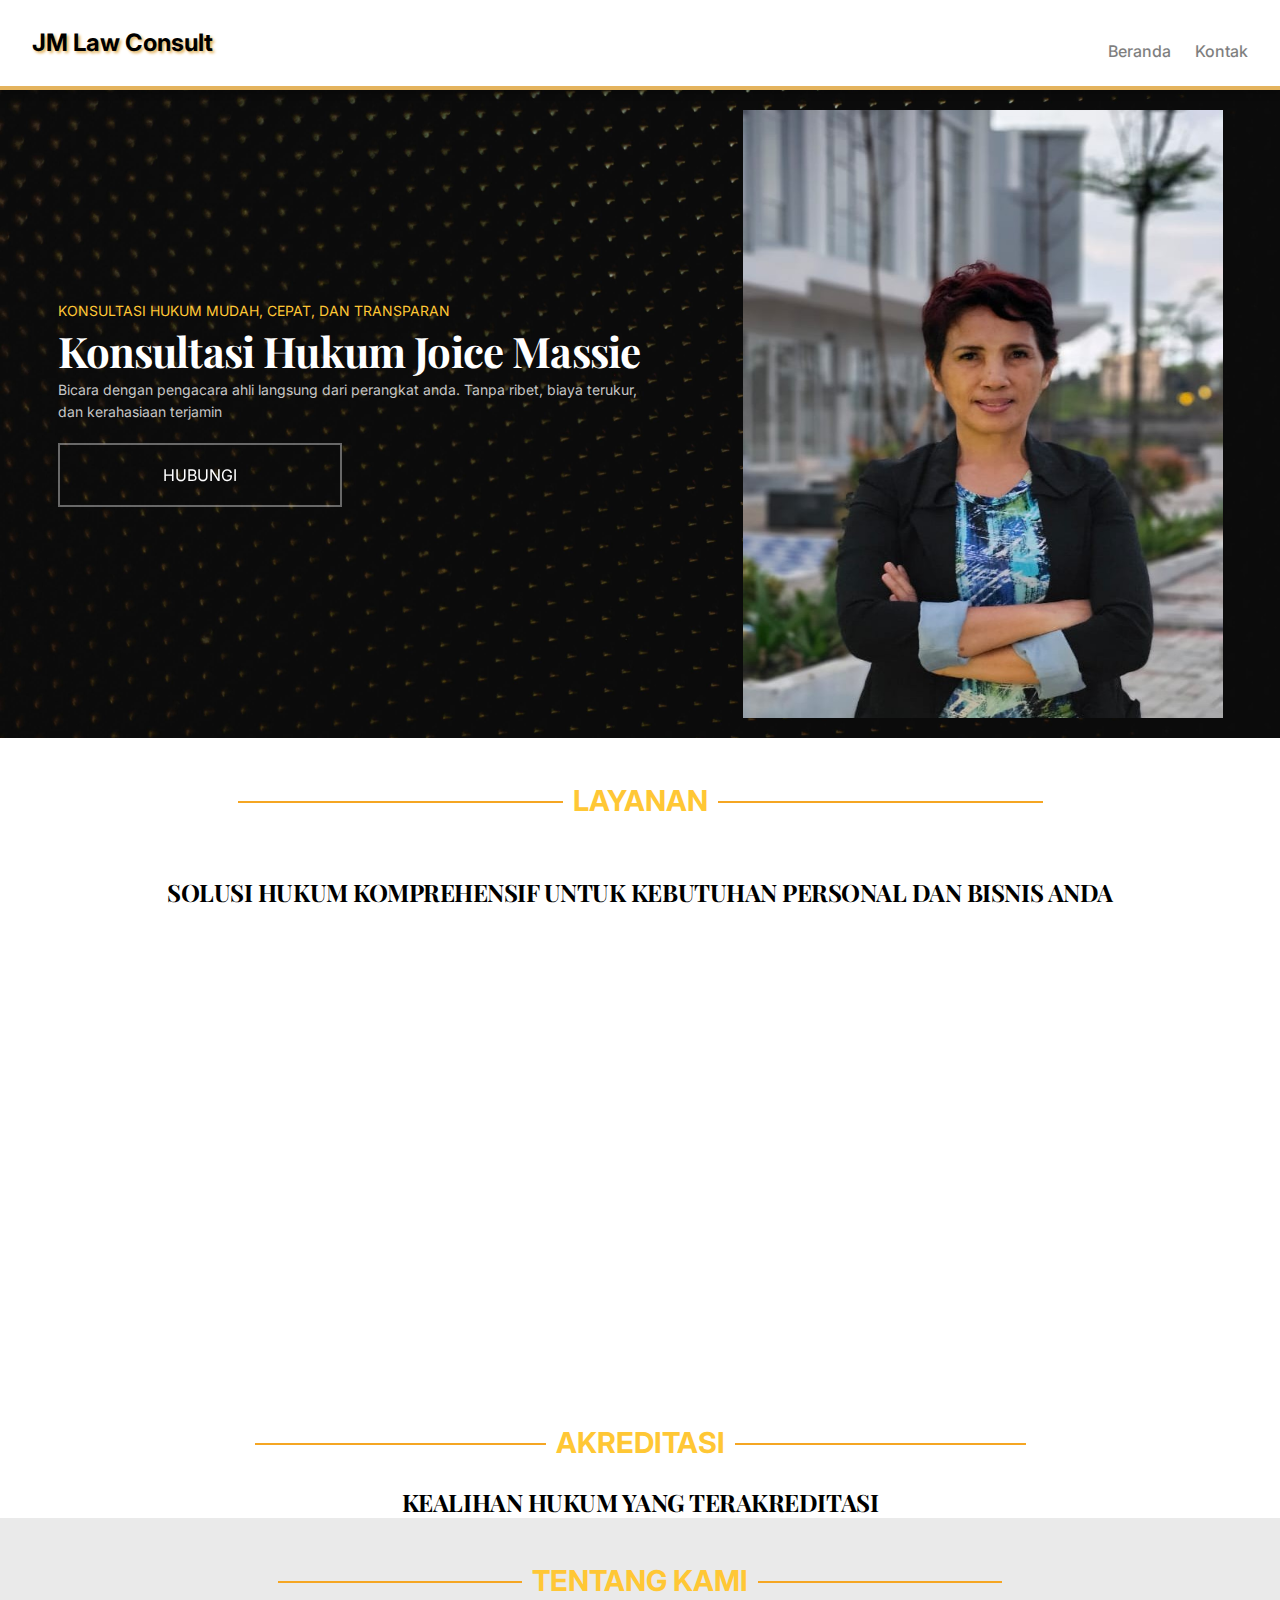
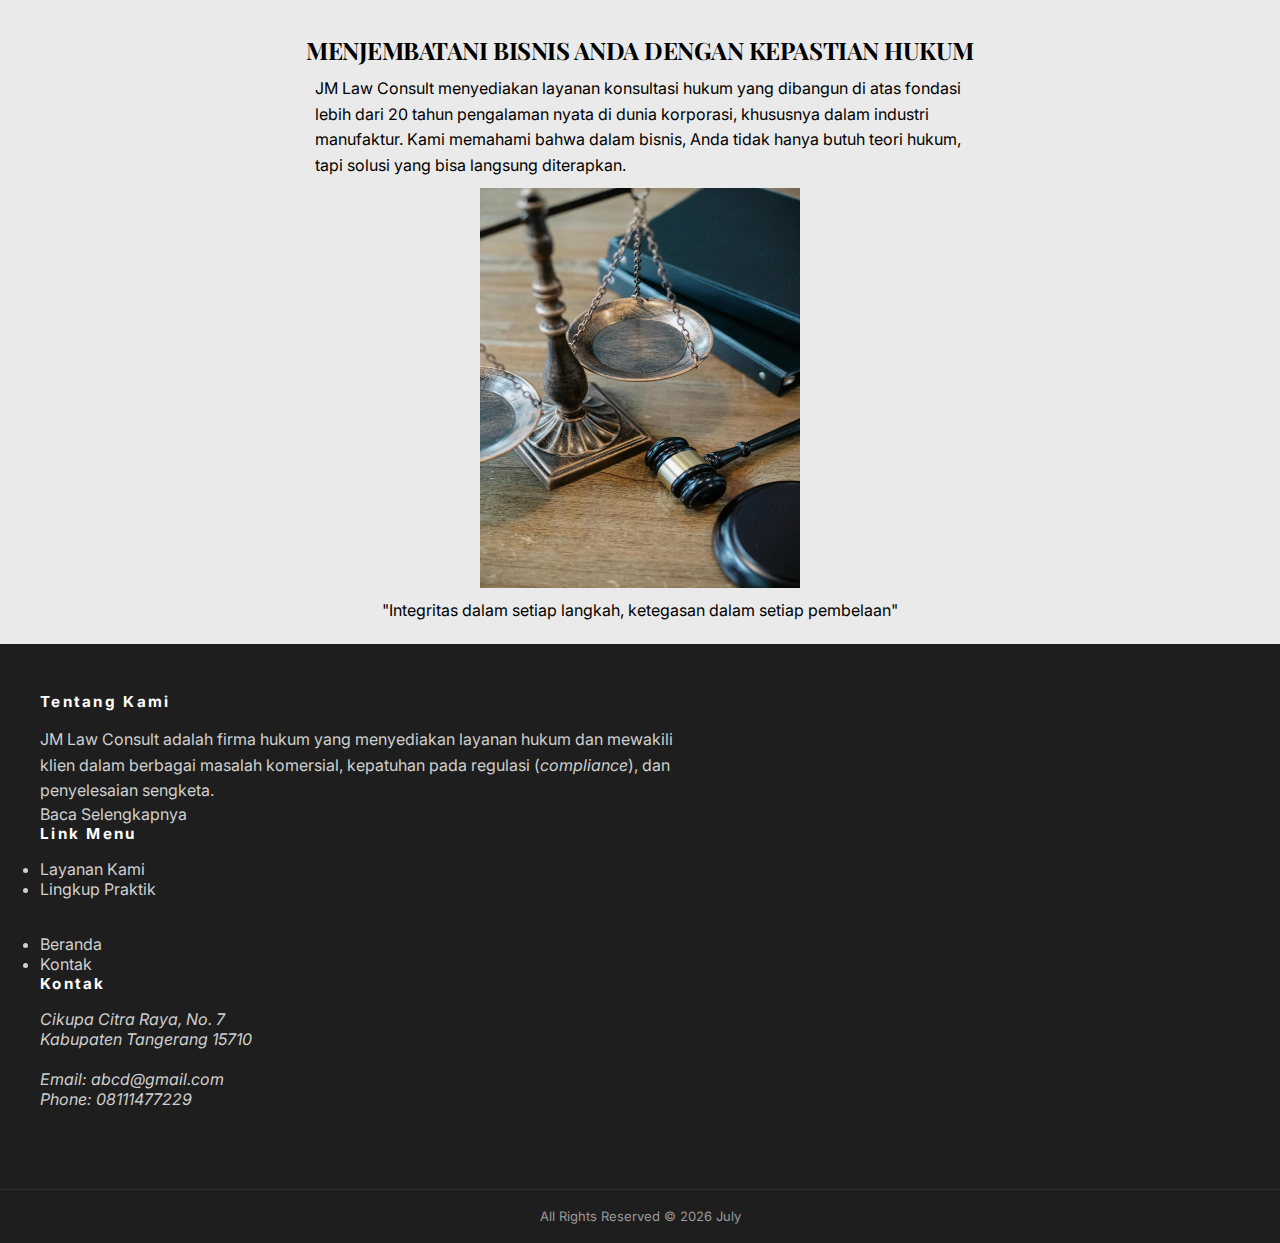
<file: index.html>
<!DOCTYPE html>
<html lang="id">
<head>
  <meta charset="UTF-8">
  <meta name="viewport" content="width=device-width, initial-scale=1.0">
  <meta name="description" content="JM Law Consult adalah firma hukum profesional yang menyediakan layanan hukum komersial, kepatuhan regulasi, dan penyelesaian sengketa di Indonesia.">
  <link rel="stylesheet" href="./assets/styles/home.css">
  <link rel="stylesheet" href="./assets/styles/header.css">
  <link rel="stylesheet" href="./assets/styles/footer.css">
  <link
    rel="stylesheet"
    href="https://cdn.jsdelivr.net/npm/aos@2.3.4/dist/aos.css"
  >
  <link rel="preconnect" href="https://fonts.googleapis.com">
  <link rel="preconnect" href="https://fonts.gstatic.com" crossorigin>

  <link href="https://fonts.googleapis.com/css2?family=Playfair+Display:wght@500;600;700&family=Inter:wght@400;500;600&display=swap" rel="stylesheet">

  <title>JM Law Consult | Firma Hukum Komersial & Penyelesaian Sengketa</title>
</head>
<body>
    <div id="header"></div>
<main> 
  <section class="hero">
    <div class="left-hero">
      <p class="hero-subtitle">KONSULTASI HUKUM MUDAH, CEPAT, DAN TRANSPARAN</p>
      <h1>Konsultasi Hukum Joice Massie</h1>
      <p class="content">Bicara dengan pengacara ahli langsung dari perangkat anda.
        Tanpa ribet, biaya terukur, dan kerahasiaan terjamin
      </p>
      <a data-aos="fade-up" data-aos-delay="400" href="https://wa.me/6281234567890?text=Halo%20Saya%20ingin%20mengetahui%20informasi%20lebih%20lanjut%20mengenai%20Jasa%20Hukum%20JM%20Law%20Consult.%0A-%0A-%0AHello%20i%20want%20to%20get%20further%20information%20about%20JM%20Legal%20Services.%20(I-C)." target="#">
        HUBUNGI</a>
    </div>
    <img src="./assets/images/f0cc5ab6-a0ff-4ea6-bacf-73607361dd43.jpg" alt="Joice Massie pendiri dan penyedia jasa JM Law Consult">
  </section>

  <section class="layanan">
    <p class="section-title"><span>LAYANAN</span></p>
    <h2>SOLUSI HUKUM KOMPREHENSIF UNTUK KEBUTUHAN PERSONAL DAN BISNIS ANDA</h2>

    <div class="service-list">
      <div class="service-card I" data-aos="zoom-in" data-aos-delay="100">
        <img src="./assets/images/litigasi.png" alt="Icon layanan litigasi">
        <h3>LITIGASI/NON-LITIGASI</h3>
        <p>Layanan Litigasi,
            Pendampingan dan perwakilan hukum dalam penyelesaian sengketa melalui proses pengadilan, termasuk penyusunan dokumen hukum, strategi perkara, dan pembelaan kepentingan klien di hadapan hakim.
          <br/>
          Layanan Non-Litigasi,
            Pendampingan hukum dalam penyelesaian sengketa di luar pengadilan melalui negosiasi, mediasi, atau arbitrase, dengan fokus pada solusi yang efisien, efektif, dan menguntungkan bagi klien.</p>
      </div>
      <div class="service-card II" data-aos="zoom-in" data-aos-delay="200">
        <img src="./assets/images/pertambangan.png" alt="Icon layanan pertambangan">
        <h3>PERTAMBANGAN</h3>
        <p>Navigasi hukum di industri pertambangan sangatlah kompleks.
          Kami membantu perusahaan tambang mulai dari tahap eksplorasi hingga pascatambang agar tetap patuh pada regulasi nasional yang dinamis
        </p>
      </div>
      <div class="service-card III" data-aos="zoom-in" data-aos-delay="300">
        <img src="./assets/images/ketenagakerjaan.png" alt="Icon layanan ketenagakerjaan">
        <h3>KETENAGAKERJAAN</h3>
        <p>Kelola hubungan industrial yang harmonis.
          mulai dari penyusunan peraturan perusahaan (PP), Perjanjian Kerja Bersama(PKB), hingga penyelesaian perselisihan di Pengadilan Hubungan Industrial(PHI).
        </p>
      </div>
  </div>
  <button data-aos="fade-up" data-aos-delay="400">PELAJARI SELENGKAPNYA</button>
  </section>

  <section class="akreditasi">
    <p class="section-title"><span>AKREDITASI</span></p>
    <h2>KEALIHAN HUKUM YANG TERAKREDITASI</h2>

  </section>

  <section class="tentang-kami">
    <p class="section-title"><span>TENTANG KAMI</span></p>
    <h2>MENJEMBATANI BISNIS ANDA DENGAN KEPASTIAN HUKUM</h2>
    <p> JM Law Consult menyediakan layanan konsultasi hukum yang dibangun di atas fondasi lebih dari 20 tahun pengalaman nyata di dunia korporasi, khususnya dalam industri manufaktur.
      Kami memahami bahwa dalam bisnis, Anda tidak hanya butuh teori hukum, tapi solusi yang bisa langsung diterapkan.
    </p>
    <img src="./assets/images/pexels-sora-shimazaki-5668882.webp" alt="Mengenai JM Law Consult">
    <p>"Integritas dalam setiap langkah, ketegasan dalam setiap pembelaan"</p>
  </section>
</main> 
    <div id="footer"></div>

  <script src="https://cdn.jsdelivr.net/npm/aos@2.3.4/dist/aos.js"></script>
  <script src="./assets/scripts/index.js"></script>

  <script type="application/ld+json">
{
  "@context": "https://schema.org",
  "@type": "LegalService",
  "name": "JM Law Consult",
  "address": {
    "@type": "PostalAddress",
    "streetAddress": "Cikupa Citra Raya No. 7",
    "addressLocality": "Tangerang",
    "postalCode": "15710",
    "addressCountry": "ID"
  },
  "email": "abcd@gmail.com",
  "telephone": "+628111477229"
}
</script> 
</body>
</html>
</file>
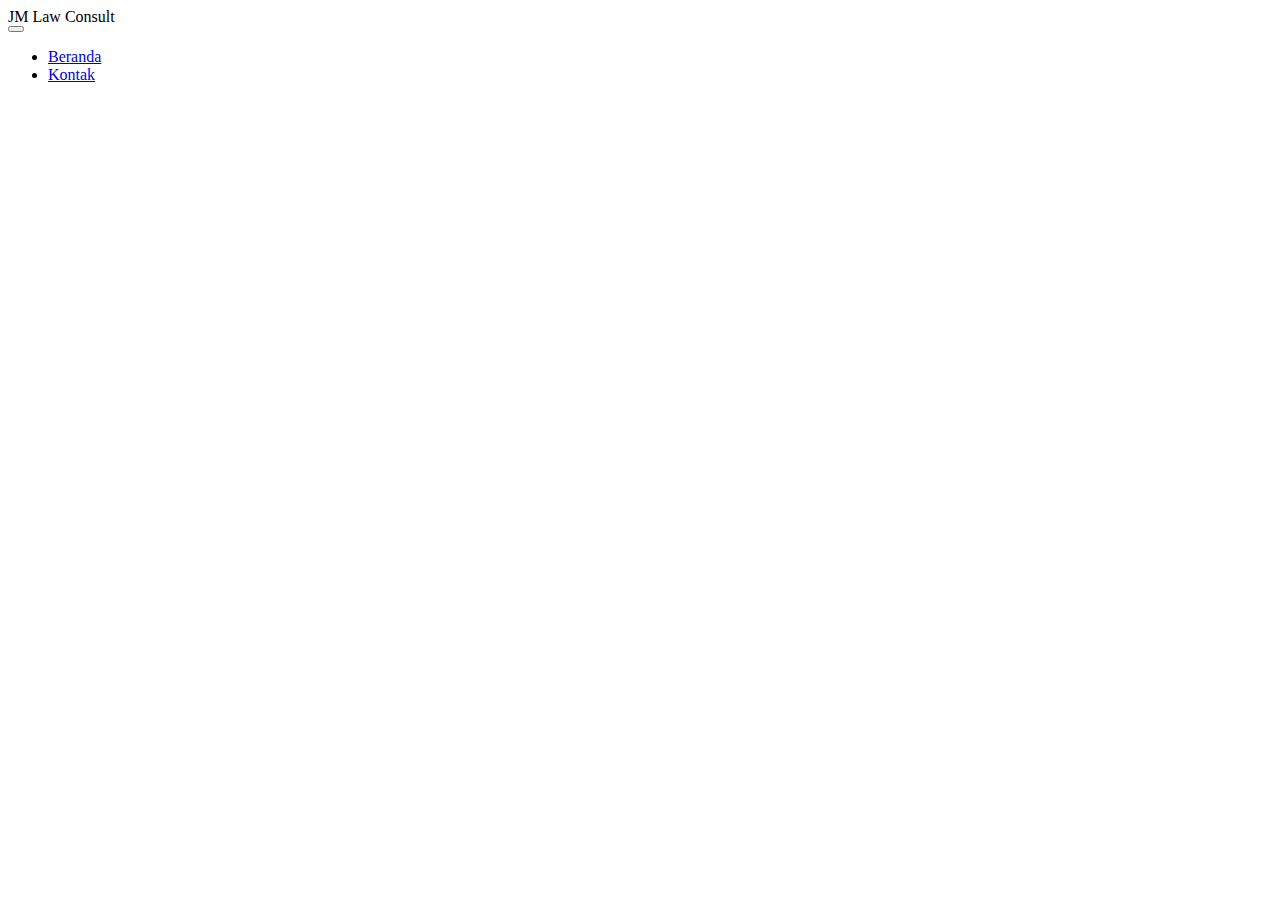
<file: partials/header.html>
<body>
  <div class="cover-container">
  <header class="navbar">
    <div class="logo">JM Law Consult</div>
    
    <div class="nav-container">
      <button class="burger" aria-label="Toggle navigation">
        <span></span>
        <span></span>
        <span></span>
      </button>
    </div>
    <nav>
      <ul class="nav-links">
        <li><a href="index.html" data-page="home">Beranda</a></li>
        <li><a href="contact.html" data-page="contact">Kontak</a></li>
      </ul>
    </nav>
</header>
</file>
<file: assets/styles/home.css>
:root {
  --fs-h1: clamp(1.6rem, 3.5vw, 2.6rem);
  --fs-h2: clamp(1.25rem, 2.5vw, 1.8rem);
  --fs-h3: clamp(1.05rem, 1.6vw, 1.25rem);
  --fs-body: clamp(0.85rem, 1.1vw, 0.95rem);
  --fs-small: clamp(0.75rem, 0.9vw, 0.85rem);
}

::-webkit-scrollbar {
  width: 8px;
}

::-webkit-scrollbar-track {
  background: transparent;
}

::-webkit-scrollbar-thumb {
  background-color: rgba(228, 179, 93, 0.35);
  border-radius: 10px;
  transition: background-color 0.3s ease;
}

::-webkit-scrollbar-thumb:hover {
  background-color: rgba(180, 180, 180, 0.35);
}


* {
  margin: 0;
  padding: 0;
  scrollbar-width: thin;
  scrollbar-color: rgba(228, 179, 93, 0.65) transparent;
}

html,
body, button, a {
  /* cursor: url('../images/cursor3.png'), auto; */
  scroll-behavior:smooth;
  /* scroll-snap-type: y proximity; */
  font-family: "Inter", system-ui, -apple-system, BlinkMacSystemFont, "Segoe UI", sans-serif;
}

h1, h2, h3 {
  font-family: "Playfair Display", serif;
  font-weight: bold;
  letter-spacing: -0.02em;
}

p {
  line-height: 1.6;
  max-width: 65ch;
}

a{
  text-decoration: none;
  color: black;
}

.section-title {
  font-size: var(--fs-h2);
  color: #FFC735;
  text-align: center;
  position: relative;
  font-weight: bold;
  margin: 20px 0;
}

.section-title::before,
.section-title::after {
  content: "";
  position: absolute;
  top: 50%;
  width: 30rem;
  height: 2px;
  background-color: #f5a623;
  transform: translateY(0%);
}

.section-title::before {
  left: 0;
}

.section-title::after {
  right:0;
}

.section-title span {
  background-color: white;
  padding: 0 10px;
  position: relative;
  z-index: 1;
}

.content{
  color: #C6C6C6;
}

.hero{
  display: flex;
  flex-direction: row;
  justify-content: space-around;
  align-items: center;
  text-align: center;
  font-size: var(--fs-h1);
  padding: 1.25rem;
  gap: 25px;
  background-image: url("../images/Home\ -\ Hero.jpg");
  background-position: center;
  background-size: cover;
}

.hero-subtitle{
  font-size: var(--fs-h2);
  color: #FFC735;
}

.left-hero{
  display: flex;
  flex-direction: column;
  text-align: left;
  /* align-content: left; */
}

.hero h1{
  font-size: 42px;
  color: #FFFFFF;
  /* text-align: center; */
}

.hero p{
  font-size: 14px;
}

.hero a{
  color:#FFFFFF;
  padding: 1.25rem;
  margin: 1.25rem 0 1.25rem 0 ;
  background-color: transparent;
  border-color: white;
  width: 100%;
  max-width: 15rem;
  border: 2px solid #ffffff62;
  font-size: 16px;
  text-align: center;
  cursor: pointer;

  transition: ease-in-out 1s;
}

.hero a:hover {
  /* box-shadow: rgba(45, 35, 66, 0.4) 0 4px 8px, rgba(45, 35, 66, 0.3) 0 7px 13px -3px, #D6D6E7 0 -3px 0 inset;
  transform: translateY(-2px); */
  border: 2px solid #ffffff;
  transition:ease-in-out 2ms;
}

.hero img{
  width: 100%;
  max-width: 30rem;
  height: 38rem;
}


.layanan{
  padding: 1.25rem;
  display: flex;
  flex-direction: column;
  flex-wrap: wrap;
  gap: 2rem;
  font-size: var(--fs-h2);
  justify-content: center;
  align-items: center;
}

.layanan button{
  color:black;
  padding: 1.25rem;
  margin: 1.25rem 0 1.25rem 0 ;
  background-color: transparent;
  border-color: black;
  width: 100%;
  max-width: 100vh;
}

.service-list{
  display: flex;
  gap: 1rem;
  flex-wrap: wrap;
  justify-content: center;
}

.service-card {
  position: relative;
  font-size: var(--fs-body);
  display: flex;
  flex-direction: column;
  align-items: center;
  justify-content: center;
  gap: 10px;
  /* background: black; */
  background-position: center;
  background-size: cover;
  border-radius: 1rem;
  padding: 1.5rem 2rem;
  width: 260px;
  min-height: 260px;
  overflow: hidden;
  cursor: pointer;
  transition: transform 0.3s ease, box-shadow 0.3s ease;
}

.service-card.I{
  background: linear-gradient(
  to bottom,
  rgba(0,0,0,0.65),
  rgba(0,0,0,0.35)
  ), url("../images/Litigasi.jpg");
  background-size: cover;
  background-position: center;
}
.service-card.II{
  background-image:linear-gradient(
  to bottom,
  rgba(0,0,0,0.65),
  rgba(0,0,0,0.35)
  ), url(../images/Pertambangan.jpg);
}
.service-card.III{
  background-image:linear-gradient(
  to bottom,
  rgba(0,0,0,0.65),
  rgba(0,0,0,0.35)
  ), url(../images/Ketenagakerjaan.jpg);
}

.service-card:hover,
.service-card:active {
  transform: translateY(-6px);
  box-shadow: 0 10px 28px rgba(0, 0, 0, 0.35);
}

.service-card img,
.service-card h3 {
  position: relative;
  z-index: 2;
  transition: opacity 0.3s ease;
}

.service-card h3 {
  font-size: var(--fs-h3);
  font-size: 1.2rem;
  font-weight: 600;
  color: #FFFFFF;
}

.service-card p {
  position: absolute;
  inset: 0;
  padding: 1.25rem;
  display: flex;
  align-items: center;
  justify-content: center;
  background: rgba(0, 0, 0, 0.88);
  color: #C8C8C8;
  font-size: 0.9rem;
  line-height: 1.5;
  text-align: left;
  opacity: 0;
  transform: translateY(12px);
  transition: opacity 0.4s ease, transform 0.4s ease;
}

.service-card:hover p,
.service-card:active p {
  opacity: 1;
  transform: translateY(0);
}

.service-card:hover img,
.service-card:hover h3,
.service-card:active img,
.service-card:active h3 {
  opacity: 0;
}

.layanan h2{
  font-size: 24px;
}

.akreditasi{
  display: flex;
  flex-direction: column;
  align-items: center;
}

.tentang-kami{
  padding: 1.25rem;
  display: flex;
  flex-direction: column;
  align-items: center;
  gap: 10px;
  background-color: #EAEAEA;
}

.tentang-kami img{
  max-width: 20rem;
  width: 100%;
  height: 25rem;
}

.tentang-kami span{
  background-color: #EAEAEA;
}

@media (max-width: 768px) {

  .hero{
    flex-direction: column;
  }

  .left-hero{
  align-items: center;
  text-align: center;
}

  .hero h1 {
    font-size: 32px;
    text-align: center;
  }

  .hero img {
    height: auto;
    max-width: 18rem;
  }

  .section-title::before,
  .section-title::after {
    width: 10em;
}

  .service-list {
    flex-direction: column;
    align-items: center;
  }

  .service-card {
    width: 100%;
    max-width: 320px;
    height: 100%;
    max-height: 320px;
  }

  .tentang-kami img {
    height: auto;
    max-width: 18rem;
  }
}

@media (max-width: 480px) {

  .hero {
    padding: 1rem;
  }

  .hero h1 {
    font-size: 26px;
  }

  .hero button {
    padding: 1rem;
    margin: 0.75rem 0;
  }

  .layanan h2 {
    font-size: 20px;
    text-align: center;
  }

  .service-card p {
    font-size: 0.85rem;
  }
}
</file>
<file: assets/styles/header.css>
header {
  color: black;
  padding: 1rem 2rem;
  border-bottom: 4px solid #e4b35d;
  display: flex;
  align-items: center;
  box-shadow: 0 2px 8px rgba(0, 0, 0, 0.3);
  transition:
    width 0.35s ease,
    box-shadow 0.35s ease;
}

header.is-sidebar {
  position: fixed;
  top: 0;
  left: 0;
  width: 12px;              
  height: 30vh;
  padding: 0;
  overflow: hidden;

  background-color: white;
  border-right: 3px solid #e4b35d;
  box-shadow: none;

  display: flex;
  flex-direction: column;
  align-items: stretch;
}

header.is-sidebar > * {
  opacity: 0;
  transform: translateX(-10px);
  transition:
    opacity 0.25s ease,
    transform 0.25s ease;
  pointer-events: none;
}

header.is-sidebar:hover {
  width: 12rem;
  box-shadow: 2px 0 16px rgba(0, 0, 0, 0.18);
  border-right-color: rgba(228, 179, 93, 0.8);
}

header.is-sidebar:hover > * {
  opacity: 1;
  transform: translateX(0);
  pointer-events: auto;
  transition-delay: 0.2s;
}


header.is-sidebar .navbar {
  /* width: 100%; */
  padding: 2rem 1.5rem;
  flex-direction: column;
  align-items: flex-start;
}

header.is-sidebar .nav-links {
 flex-direction: column;
  gap: 1rem;
  padding-top: 1rem;
}

header.is-sidebar .logo {
  font-size: 1.2rem;
  padding-left:1rem ;
}

.navbar {
  position: relative;
  background-color: white;
  /* border-radius: 0 20px 20px 0; */
  display: flex;
  justify-content: space-between;
  align-items: center;
  padding: 1.56rem 2rem;
  /* flex-wrap: wrap; */
}

.nav-container{
  display: flex;
  align-items: center;
  gap: 1rem;
}

.logo {
  font-size: 1.5rem;
  font-weight: bold;
  text-shadow: 2px 2px 3px #e4b35d;
}

.nav-links {
  list-style: none;
  display: flex;
  gap: 1.5rem;
  padding-top: 1rem;
  flex-wrap: wrap;
}

.nav-links a {
  font-weight: 500;
  opacity: 0.5;
  transition: all 0.3s ease-in-out;
}

.nav-links a:hover,
.nav-links a.active {
  opacity: 1;
  border-bottom: 2px solid #e4b35d;
}

.burger {
  display: none;
  background: none;
  border: none;
  cursor: pointer;
  padding: 0.5rem;
  margin-left: auto;
}

.burger span {
  display: block;
  width: 24px;
  height: 3px;
  background: black;
  margin: 5px 0;
  transition: all 0.3s ease;
}


/* animation for burger */
header.menu-open .burger span:nth-child(1) {
  transform: rotate(45deg) translate(5px, 5px);
}

header.menu-open .burger span:nth-child(2) {
  opacity: 0;
}

header.menu-open .burger span:nth-child(3) {
  transform: rotate(-45deg) translate(5px, -5px);
}

@media (max-width: 768px) {
  .burger {
    display: block;
  }

  .nav-container{
    flex-direction: column;
    width: 100%;
  }

  .nav-links {
    display: none;
    width: 100%;
    flex-direction: column;
    gap: 1rem;
    padding-top: 1rem;
  }

  header.menu-open .nav-links {
    display: flex;
  }

  header.is-sidebar {
    position: relative;
    width: 100%;
    height: auto;
    flex-direction: row;
    border-right: none;
  }

  header.is-sidebar > * {
    opacity: 1;
    transform: none;
    pointer-events: auto;
  }

  body.has-sidebar main {
    margin-left: 0;
  }
}
  html,body {
    scroll-snap-type: none;
  }

  .footer-inner {
    flex-direction: column;
    gap: 2rem;
  }

  .footer-column,
  .footer-about {
    flex: 1 1 100%;
  }


@media (max-width: 480px) {
  .navbar {
    /* width: 100%; */
    border-radius: 0;
    flex-direction: column;
    align-items: flex-start;
  }

  .nav-links {
    flex-direction: column;
  }

  .hero {
    padding-top: 8rem;
  }

  .btn {
    width: 100%;
    text-align: center;
  }
}
</file>
<file: assets/styles/footer.css>
.footer-icon{
  height: 1rem;
  width:2rem;
}

.site-footer {
  background-color: #1e1e1e;
  color: #cfcfcf;
  align-content: space-between;
}

.site-footer a{
  text-decoration: none;
  color: #cfcfcf;
}

.footer-inner {
  max-width: 1200px;
  margin: 0 auto;
  padding: 3rem 1.5rem 2rem;
}

.footer-logo {
  margin-bottom: 2.5rem;
}

.footer-content {
  display: grid;
  grid-template-columns: 1fr 1fr;
  gap: 4rem;
  align-items: start;
}

.site-footer h4 {
  color: #ffffff;
  letter-spacing: 0.15em;
  margin-bottom: 1rem;
  font-size: clamp(0.95rem, 1vw, 1.05rem);
}

.footer-nav ul,
.footer-contact ul {
  list-style: none;
  padding: 0;
  margin: 0;
}

.footer-nav li,
.footer-contact li {
  margin-bottom: 0.6rem;
}


.footer-bottom {
  justify-items: center;
  border-top: 1px solid rgba(255, 255, 255, 0.08);
  text-align: center;
  padding: 1rem 1.5rem;
  margin-top: 3rem;
  font-size: 13px;
  color: #9a9a9a;
}

@media (max-width: 767px) {

  .footer-inner {
    text-align: center;
  }

  .footer-content {
    grid-template-columns: 1fr;
    gap: 2.5rem;
    justify-items: center;
  }

  .footer-nav,
  .footer-contact {
    max-width: 280px;
  }

  .footer-contact li {
    text-align: left;
  }

  .site-footer h4 {
    margin-bottom: 0.75rem;
  }
}
</file>
